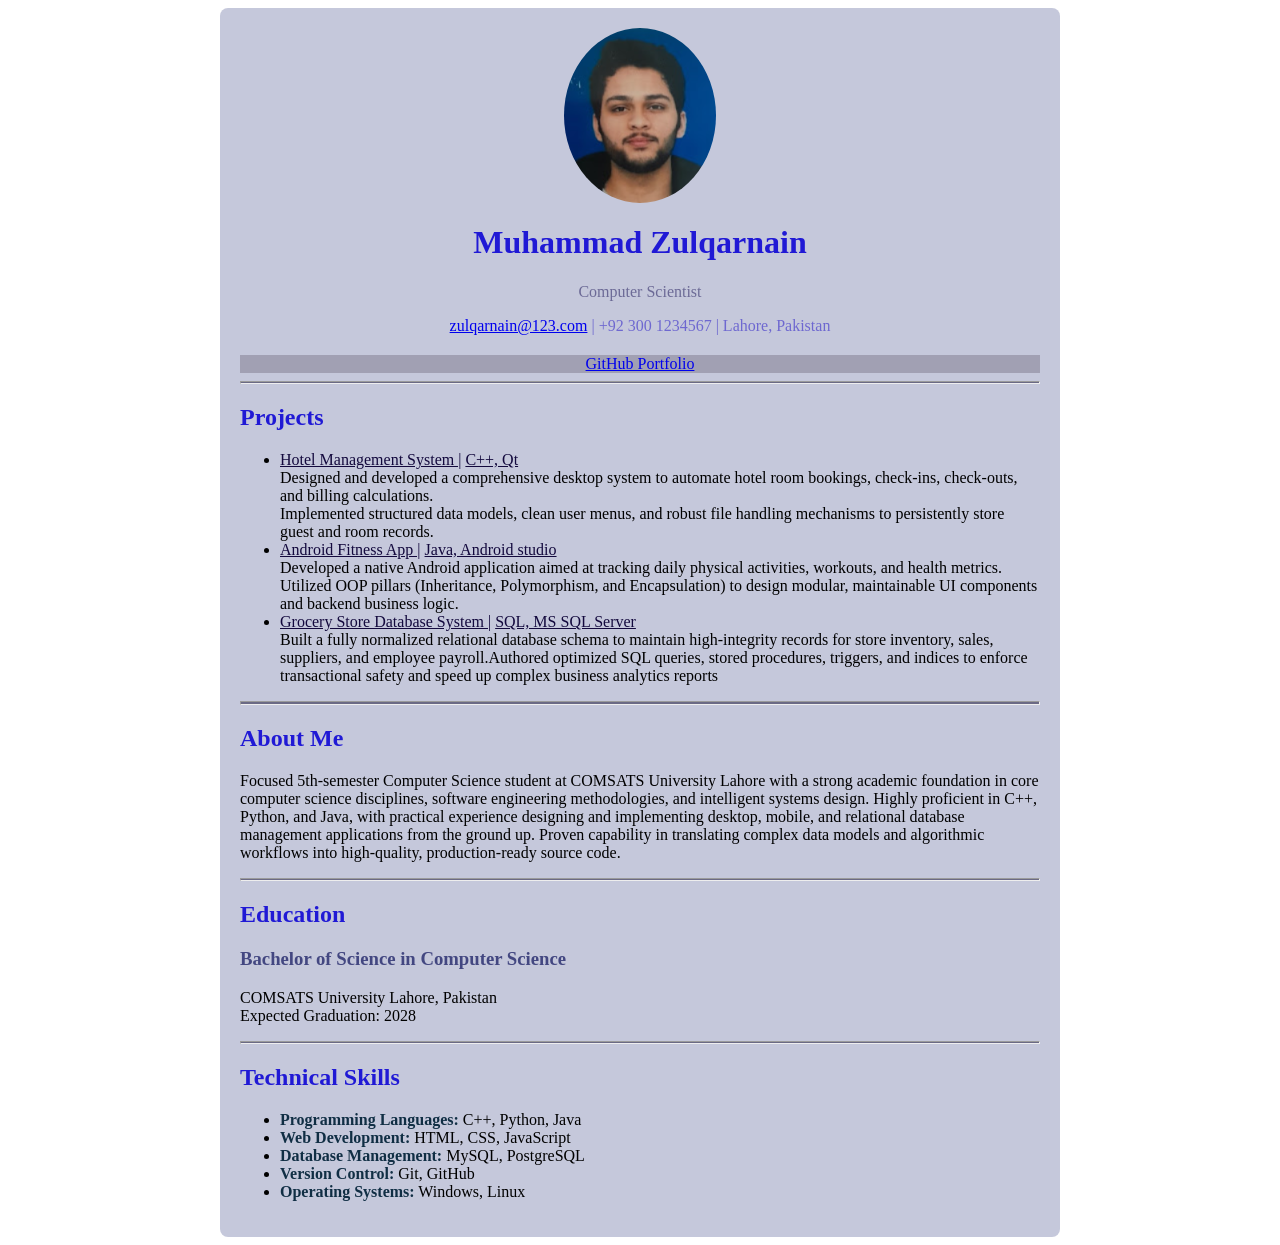
<file: assignment-1/index.html>
<!doctype html>
<html lang="en">
  <head>
    <meta charset="UTF-8" />
    <meta name="viewport" content="width=device-width, initial-scale=1.0" />
    <title>Muhammad Zulqarnain - CV</title>
    <link rel="stylesheet" href="styles.css" />
  </head>
  <body>
    <div class="cv-box">
      <header>
        <img src="profile.jpg" alt="Muhammad Zulqarnain" class="profile-img" />
        <h1>Muhammad Zulqarnain</h1>

        <p class="job">Computer Scientist</p>
        <p id="contact">
          <a href="mailto:zulqarnain@123.com">zulqarnain@123.com</a> | +92 300
          1234567 | Lahore, Pakistan
        </p>
        <nav>
          <a
            href="https://github.com/fa24-bcs-088/web-technologies"
            target="_blank"
            >GitHub Portfolio</a
          >
        </nav>
      </header>
      <hr />

      <main>
        <!-- Projects Section -->
        <section class="cv-section">
          <h2 class="section-title">Projects</h2>
          <ul class="projects-list">
            <li>
              <span>Hotel Management System |</span>
              <span class="technologies">C++, Qt</span> <br />
              Designed and developed a comprehensive desktop system to automate
              hotel room bookings, check-ins, check-outs, and billing
              calculations. <br />
              Implemented structured data models, clean user menus, and robust
              file handling mechanisms to persistently store guest and room
              records.
            </li>
            <li>
              <span>Android Fitness App |</span>
              <span class="technologies">Java, Android studio</span> <br />
              Developed a native Android application aimed at tracking daily
              physical activities, workouts, and health metrics. Utilized OOP
              pillars (Inheritance, Polymorphism, and Encapsulation) to design
              modular, maintainable UI components and backend business logic.
            </li>
            <li>
              <span>Grocery Store Database System |</span>
              <span class="technologies">SQL, MS SQL Server</span> <br />
              Built a fully normalized relational database schema to maintain
              high-integrity records for store inventory, sales, suppliers, and
              employee payroll.Authored optimized SQL queries, stored
              procedures, triggers, and indices to enforce transactional safety
              and speed up complex business analytics reports
            </li>
          </ul>
        </section>
        <hr />

        <!-- About Me Section -->
        <section class="cv-section">
          <h2 class="section-title">About Me</h2>
          <p>
            Focused 5th-semester Computer Science student at COMSATS University
            Lahore with a strong academic foundation in core computer science
            disciplines, software engineering methodologies, and intelligent
            systems design. Highly proficient in C++, Python, and Java, with
            practical experience designing and implementing desktop, mobile, and
            relational database management applications from the ground up.
            Proven capability in translating complex data models and algorithmic
            workflows into high-quality, production-ready source code.
          </p>
        </section>

        <hr />
        <!-- Education Section -->

        <section class="cv-section">
          <h2 class="section-title">Education</h2>
          <h3 class="section-subtitle">
            Bachelor of Science in Computer Science
          </h3>
          <p>
            COMSATS University Lahore, Pakistan<br />
            Expected Graduation: 2028
          </p>
        </section>
        <hr />
        <!-- Technical Skills Section -->

        <section class="cv-section">
          <h2 class="section-title">Technical Skills</h2>
          <ul class="skills-list">
            <li><span>Programming Languages:</span> C++, Python, Java</li>
            <li><span>Web Development:</span> HTML, CSS, JavaScript</li>
            <li><span>Database Management:</span> MySQL, PostgreSQL</li>
            <li><span>Version Control:</span> Git, GitHub</li>
            <li><span>Operating Systems:</span> Windows, Linux</li>
          </ul>
        </section>
      </main>
    </div>
  </body>
</html>
</file>
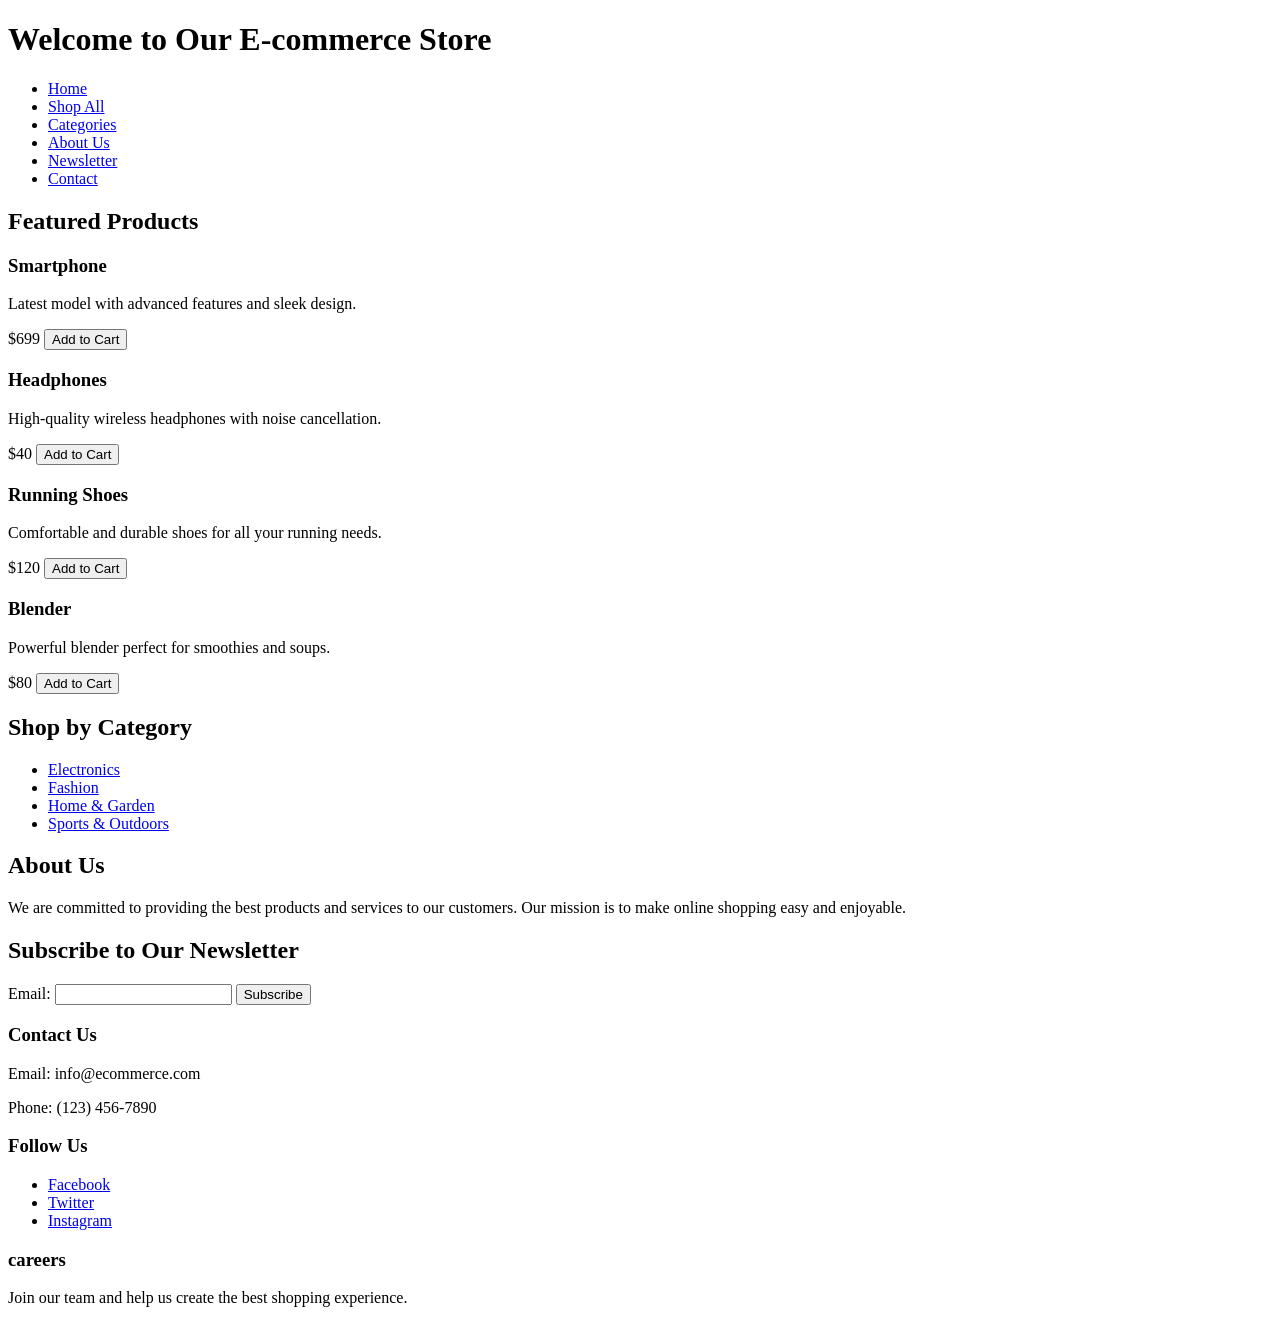
<file: lab-1/index.html>
<!doctype html>
<html lang="en">
  <head>
    <meta charset="UTF-8" />
    <meta name="viewport" content="width=device-width, initial-scale=1.0" />
    <title>E-commerce Home Page</title>
  </head>
  <body>
    <header>
      <div>
        <h1>Welcome to Our E-commerce Store</h1>
      </div>
      <nav>
        <ul>
          <li><a href="#home">Home</a></li>
          <li><a href="#products">Shop All</a></li>
          <li><a href="#categories">Categories</a></li>
          <li><a href="#about">About Us</a></li>
          <li><a href="#newsletter-signup">Newsletter</a></li>
          <li><a href="#contact">Contact</a></li>
        </ul>
      </nav>
    </header>
    <main>
      <section id="featured-products">
        <h2>Featured Products</h2>
        <div class="product-list">
          <article class="product-item">
            <h3>Smartphone</h3>
            <p>Latest model with advanced features and sleek design.</p>
            <span>$699</span>
            <button type="button">Add to Cart</button>
          </article>
          <article class="product-item">
            <h3>Headphones</h3>
            <p>High-quality wireless headphones with noise cancellation.</p>
            <span>$40</span>
            <button type="button">Add to Cart</button>
          </article>

          <article class="product-item">
            <h3>Running Shoes</h3>
            <p>Comfortable and durable shoes for all your running needs.</p>
            <span>$120</span>
            <button type="button">Add to Cart</button>
          </article>

          <article class="product-item">
            <h3>Blender</h3>
            <p>Powerful blender perfect for smoothies and soups.</p>
            <span>$80</span>
            <button type="button">Add to Cart</button>
          </article>
        </div>
      </section>

      <section id="categories">
        <h2>Shop by Category</h2>
        <ul>
          <li><a href="#electronics">Electronics</a></li>
          <li><a href="#fashion">Fashion</a></li>
          <li><a href="#home-garden">Home & Garden</a></li>
          <li><a href="#sports">Sports & Outdoors</a></li>
        </ul>
      </section>

      <section id="about">
        <h2>About Us</h2>
        <p>
          We are committed to providing the best products and services to our
          customers. Our mission is to make online shopping easy and enjoyable.
        </p>
      </section>

      <section id="newsletter-signup">
        <h2>Subscribe to Our Newsletter</h2>
        <form action="signup" method="post">
          <label for="email">Email:</label>
          <input type="email" id="email" name="email" required />
          <button type="submit">Subscribe</button>
        </form>
      </section>
    </main>
    <footer id="contact">
      <div class="footer-columns">
        <div class="footer-column">
          <h3>Contact Us</h3>
          <p>Email: info@ecommerce.com</p>
          <p>Phone: (123) 456-7890</p>
        </div>

        <div class="footer-column">
          <h3>Follow Us</h3>
          <ul>
            <li><a href="#">Facebook</a></li>
            <li><a href="#">Twitter</a></li>
            <li><a href="#">Instagram</a></li>
          </ul>
        </div>

        <div class="footer-column">
          <h3>careers</h3>
          <p>Join our team and help us create the best shopping experience.</p>
        </div>
      </div>
    </footer>
  </body>
</html>
</file>
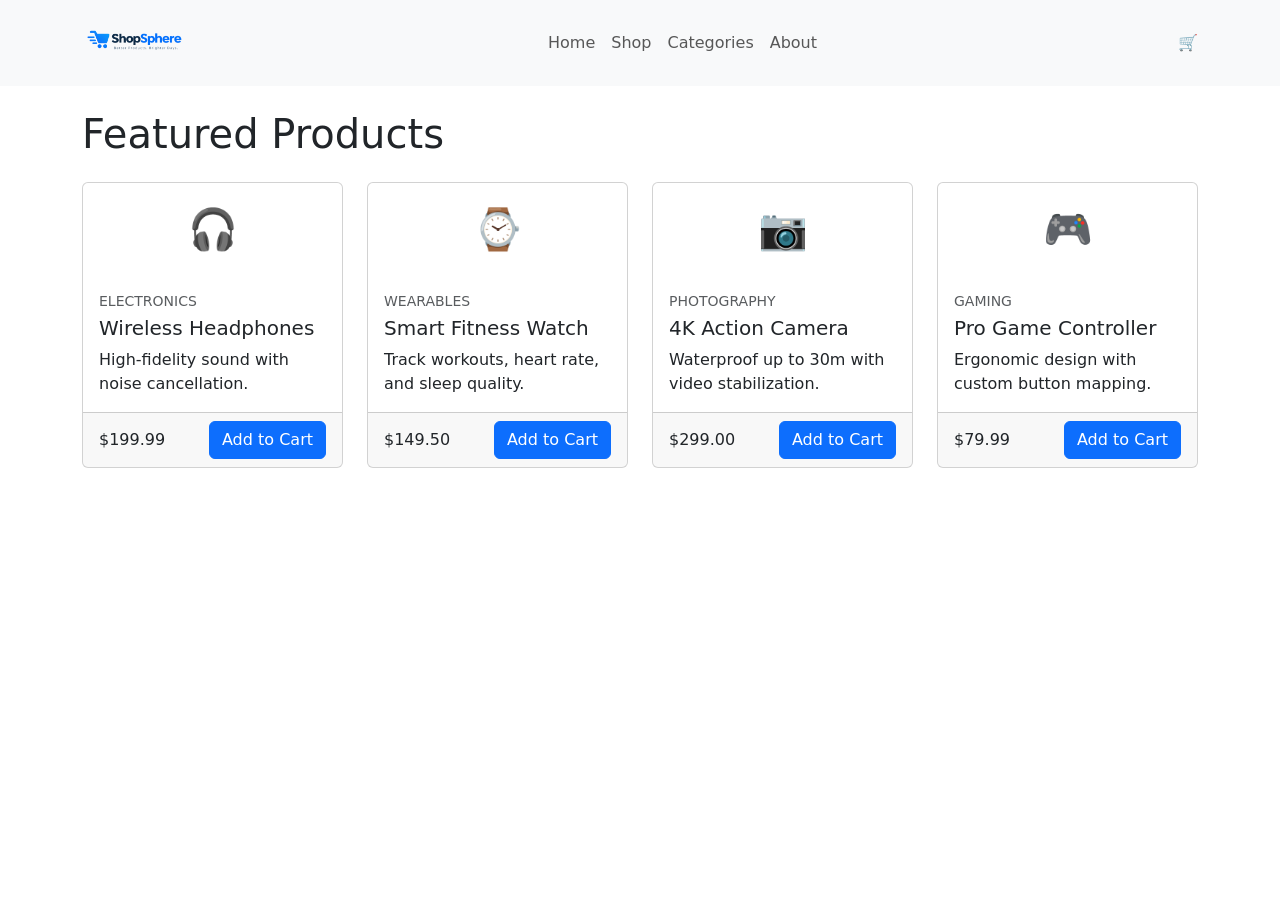
<file: lab-2/index.html>
<!doctype html>
<html lang="en">
  <head>
    <meta charset="UTF-8" />
    <meta name="viewport" content="width=device-width, initial-scale=1.0" />
    <title>Lab 2—Navbar and Grid</title>
    <link
      href="https://cdn.jsdelivr.net/npm/bootstrap@5.3.3/dist/css/bootstrap.min.css"
      rel="stylesheet"
    />
  </head>
  <body>
    <!-- Navbar -->
    <nav class="navbar navbar-expand-md bg-light">
      <div class="container">
        <!-- Logo Left -->
        <img src="logo.png" alt="Logo" height="70" />

        <!-- Cart & Mobile Hamburger Right -->
        <div class="d-flex align-items-center gap-2 order-md-2 ms-auto">
          <a href="#" class="text-decoration-none">🛒</a>
          <button
            class="navbar-toggler"
            type="button"
            data-bs-toggle="collapse"
            data-bs-target="#navbarNav"
          >
            <span class="navbar-toggler-icon"></span>
          </button>
        </div>

        <!-- Links Center -->
        <div class="collapse navbar-collapse order-md-1" id="navbarNav">
          <ul class="navbar-nav mx-auto">
            <li class="nav-item"><a class="nav-link" href="#">Home</a></li>
            <li class="nav-item"><a class="nav-link" href="#">Shop</a></li>
            <li class="nav-item">
              <a class="nav-link" href="#">Categories</a>
            </li>
            <li class="nav-item"><a class="nav-link" href="#">About</a></li>
          </ul>
        </div>
      </div>
    </nav>

    <!-- Main Content -->
    <main class="container my-4">
      <h1 class="mb-4">Featured Products</h1>

      <!-- Product Grid: 1 col mobile, 2 cols tablet (md), 4 cols desktop (lg) -->
      <div class="row row-cols-1 row-cols-md-2 row-cols-lg-4 g-4">
        <!-- Product 1 -->
        <div class="col">
          <div class="card h-100">
            <div class="card-body text-center fs-1">🎧</div>
            <div class="card-body">
              <p class="text-muted small mb-1">ELECTRONICS</p>
              <h2 class="h5 card-title">Wireless Headphones</h2>
              <p class="card-text">
                High-fidelity sound with noise cancellation.
              </p>
            </div>
            <div
              class="card-footer d-flex justify-content-between align-items-center"
            >
              <span>$199.99</span>
              <button class="btn btn-primary">Add to Cart</button>
            </div>
          </div>
        </div>

        <!-- Product 2 -->
        <div class="col">
          <div class="card h-100">
            <div class="card-body text-center fs-1">⌚</div>
            <div class="card-body">
              <p class="text-muted small mb-1">WEARABLES</p>
              <h2 class="h5 card-title">Smart Fitness Watch</h2>
              <p class="card-text">
                Track workouts, heart rate, and sleep quality.
              </p>
            </div>
            <div
              class="card-footer d-flex justify-content-between align-items-center"
            >
              <span>$149.50</span>
              <button class="btn btn-primary">Add to Cart</button>
            </div>
          </div>
        </div>

        <!-- Product 3 -->
        <div class="col">
          <div class="card h-100">
            <div class="card-body text-center fs-1">📷</div>
            <div class="card-body">
              <p class="text-muted small mb-1">PHOTOGRAPHY</p>
              <h2 class="h5 card-title">4K Action Camera</h2>
              <p class="card-text">
                Waterproof up to 30m with video stabilization.
              </p>
            </div>
            <div
              class="card-footer d-flex justify-content-between align-items-center"
            >
              <span>$299.00</span>
              <button class="btn btn-primary">Add to Cart</button>
            </div>
          </div>
        </div>

        <!-- Product 4 -->
        <div class="col">
          <div class="card h-100">
            <div class="card-body text-center fs-1">🎮</div>
            <div class="card-body">
              <p class="text-muted small mb-1">GAMING</p>
              <h2 class="h5 card-title">Pro Game Controller</h2>
              <p class="card-text">
                Ergonomic design with custom button mapping.
              </p>
            </div>
            <div
              class="card-footer d-flex justify-content-between align-items-center"
            >
              <span>$79.99</span>
              <button class="btn btn-primary">Add to Cart</button>
            </div>
          </div>
        </div>
      </div>
    </main>

    <!-- Bootstrap 5 JS -->
    <script src="https://cdn.jsdelivr.net/npm/bootstrap@5.3.3/dist/js/bootstrap.bundle.min.js"></script>
  </body>
</html>
</file>
<file: assignment-1/styles.css>
.cv-box {
  max-width: 800px;
  margin: 0 auto;
  padding: 20px;
  background-color: #bcc0d6dd;
  border-radius: 8px;
}

.profile-img {
  display: block;
  margin: 0 auto;
  border-radius: 50%;
}

h1 {
  text-align: center;
  color: #2019d5;
}

.job {
  text-align: center;
  color: #6c6a96;
}

#contact {
  text-align: center;
  color: #6e68d0;
}

nav {
  background-color: #a1a0b3;
  text-align: center;
  margin-top: 20px;
}

h2 {
  color: #2019d5;
}
h3 {
  color: #434781;
}
hr {
  background-color: #6b6a85;
  height: 1.5px;
}

.projects-list li span {
  color: #13093d;
  text-decoration: underline;
}

.technologies {
  color: #3b33df;
}
.skills-list li span {
  font-weight: bold;
  color: #102e44;
}
</file>
